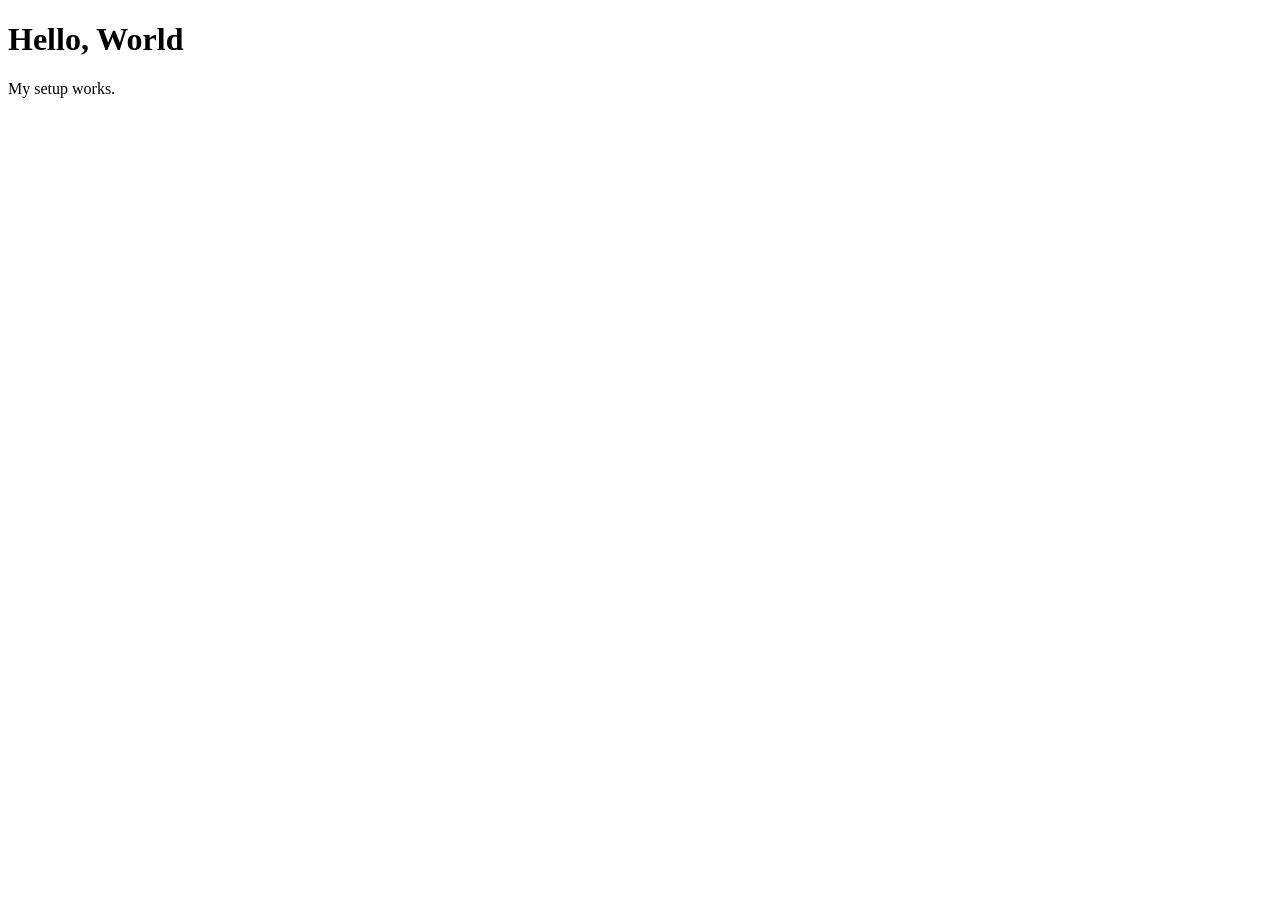
<file: practice/index.html>
<!DOCTYPE html>

  <html lang="en">

    <head>
      <meta charset="UTF-8">
      <meta name="viewport" content="width=device-width, initial-scale=1.0">
      
      <script src="practiceScript.js" defer></script>
      
      <title>Setup Test</title>
    </head>

    <body>
      <h1>Hello, World</h1>
      <p>My setup works.</p>
    </body>

  </html>
</file>
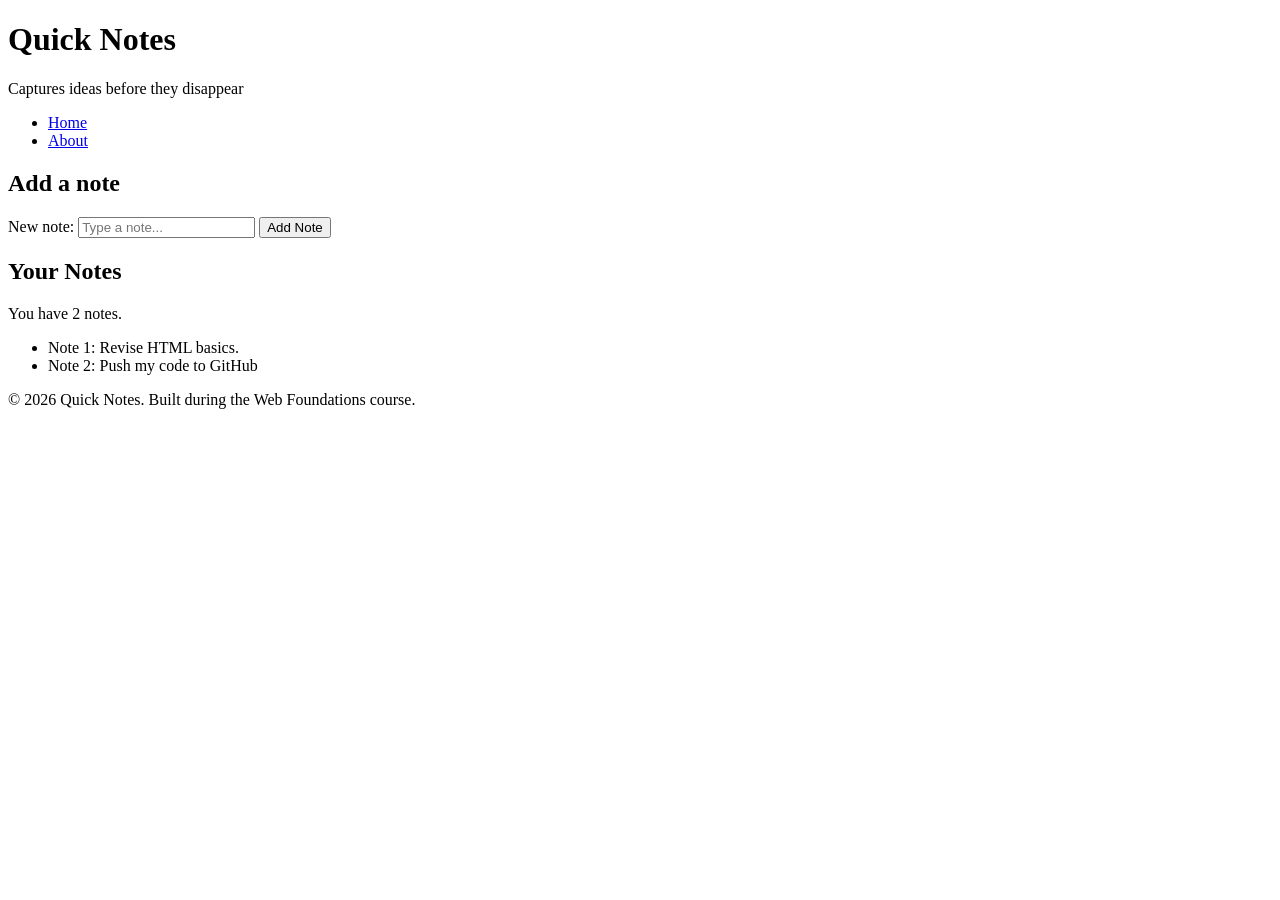
<file: web-foundations-days/day-1/index.html>
<!DOCTYPE html>

  <html lang="en">

    <head>
      <meta charset="UTF-8">
      <meta name="viewport" content="width=device-width, initial-scale=1.0">
      <title>Quick Notes</title>
    </head>

    <body>

      <header>

        <h1>Quick Notes</h1>
        <p>Captures ideas before they disappear</p>
        <nav>
          <ul>
            <li><a href="index.html">Home</a></li>
            <li><a href="about.html">About</a></li>
          </ul>
        </nav>

      </header>

      <main>

        <section>
          <h2>Add a note</h2>
          <form method="post">
            <label for="note-input">New note:</label>
            <input type="text" id="note-input" name="note" placeholder="Type a note..." required>
            <button type="submit">Add Note</button>
          </form>
        </section>

        <section>
          <h2>Your Notes</h2>
          <p id="note-count">You have 2 notes.</p>
          <ul id="notes-list">
            <li>Note 1: Revise HTML basics.</li>
            <li>Note 2: Push my code to GitHub</li>
          </ul>
        </section>

      </main>

      <footer>

        <p>&copy; 2026 Quick Notes. Built during the Web Foundations course.</p>
        
      </footer>

    </body>

  </html>
</file>
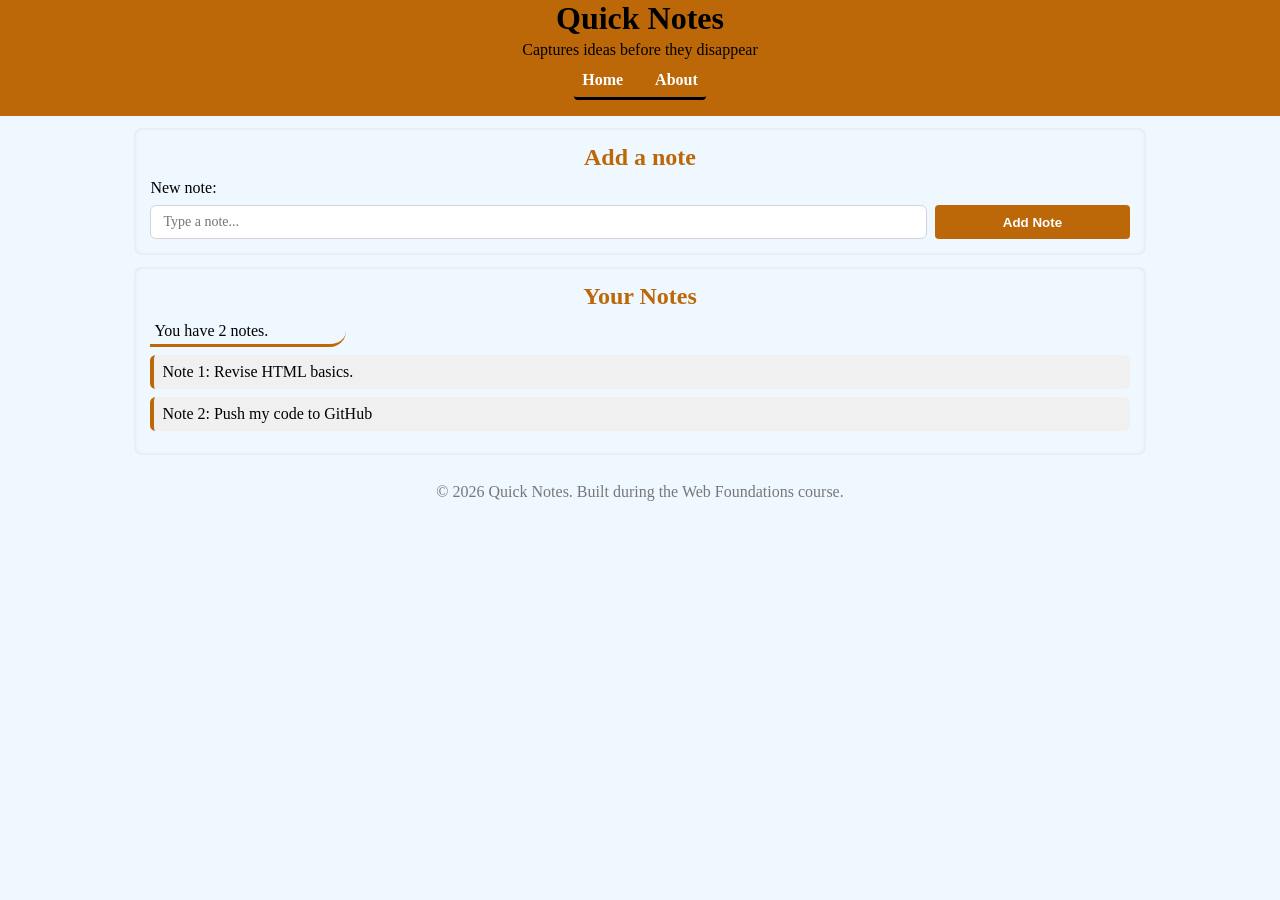
<file: web-foundations-days/day-2/index.html>
<!DOCTYPE html>

  <html lang="en">

    <head>
      <meta charset="UTF-8">
      <meta name="viewport" content="width=device-width, initial-scale=1.0">

      <link rel="stylesheet" href="styles.css">

      <title>Quick Notes</title>
    </head>

    <body>

      <header>

        <h1>Quick Notes</h1>
        <p>Captures ideas before they disappear</p>
        <nav>
          <ul>
            <li><a href="index.html">Home</a></li>
            <li><a href="about.html">About</a></li>
          </ul>
        </nav>

      </header>

      <main>

        <section>
          <h2>Add a note</h2>
          <form method="post" class="indexForm">
            <label for="note-input">New note:</label>
            <input type="text" id="note-input" name="note" placeholder="Type a note..." required>
            <button type="submit">Add Note</button>
          </form>
        </section>

        <section>
          <h2>Your Notes</h2>
          <p id="note-count" class="note-count">You have 2 notes.</p>
          <ul id="notes-list">
            <li>Note 1: Revise HTML basics.</li>
            <li>Note 2: Push my code to GitHub</li>
          </ul>
        </section>

      </main>

      <footer>

        <p>&copy; 2026 Quick Notes. Built during the Web Foundations course.</p>
        
      </footer>

    </body>

  </html>
</file>
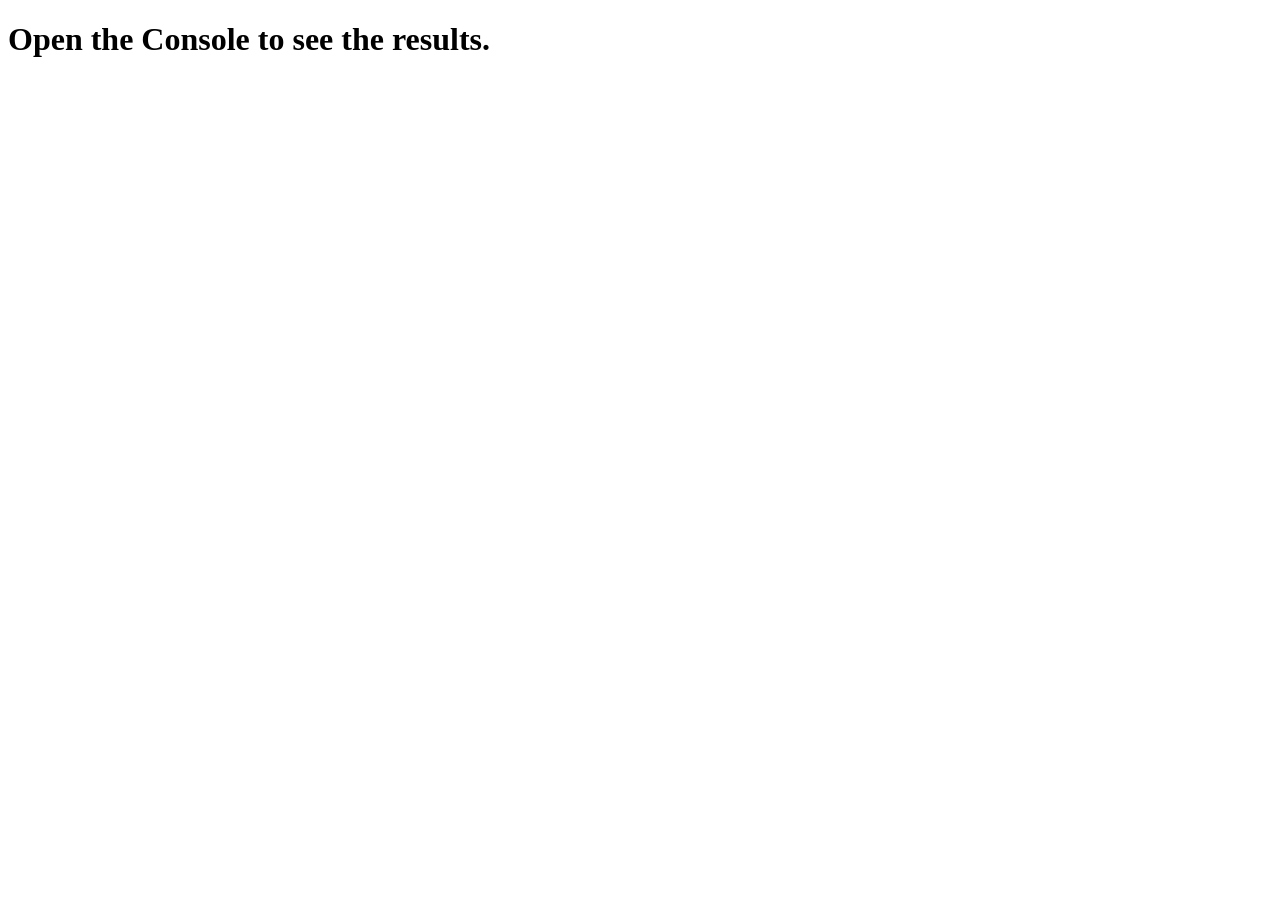
<file: web-foundations-days/day-3/index.html>
<!DOCTYPE html>

    <html lang="en">

        <head>

            <meta charset="UTF-8">
            <meta name="viewport" content="width=device-width, initial-scale=1.0">
            
            <script src="script.js" defer ></script>

            <title>Notes Toolkit</title>

        </head>

        <body>

            <h1>Open the Console to see the results.</h1>
            
        </body>

    </html>
</file>
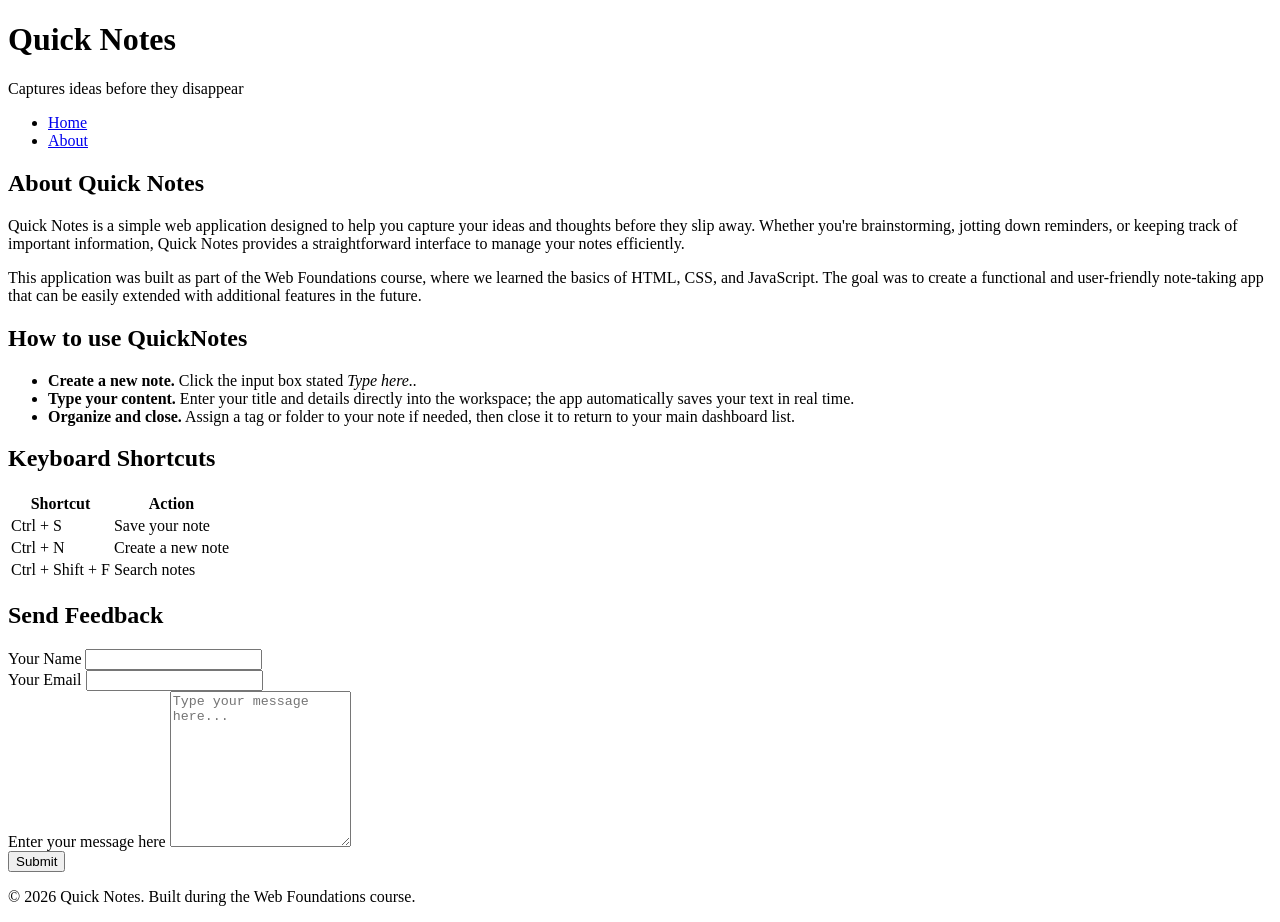
<file: web-foundations-days/day-1/about.html>
<!DOCTYPE html>

  <html lang="en">

    <head>
      <meta charset="UTF-8">
      <meta name="viewport" content="width=device-width, initial-scale=1.0">
      <title>Quick Notes | About</title>
    </head>

    <body>

      <header>

        <h1>Quick Notes</h1>
        <p>Captures ideas before they disappear</p>
        <nav>
          <ul>
            <li><a href="index.html">Home</a></li>
            <li><a href="about.html">About</a></li>
          </ul>
        </nav>

      </header>

      <main>

        <section>
          <h2>About Quick Notes</h2>
          <p>Quick Notes is a simple web application designed to help you capture your ideas and thoughts before they slip away. Whether you're brainstorming, jotting down reminders, or keeping track of important information, Quick Notes provides a straightforward interface to manage your notes efficiently.</p>
          <p>This application was built as part of the Web Foundations course, where we learned the basics of HTML, CSS, and JavaScript. The goal was to create a functional and user-friendly note-taking app that can be easily extended with additional features in the future.</p>
        </section>

        <section>
          <h2>How to use QuickNotes</h2>
          <ul>
            <li><strong>Create a new note. </strong>Click the input box stated  <em>Type here..</em></li>
            <li><strong>Type your content.</strong> Enter your title and details directly into the workspace; the app automatically saves your text in real time.</li>
            <li><strong>Organize and close.</strong> Assign a tag or folder to your note if needed, then close it to return to your main dashboard list.</li>
          </ul>
        </section>

        <section>
          <h2>Keyboard Shortcuts</h2>
          <table>
            <tr>
              <th>Shortcut</th>
              <th>Action</th>
            </tr>
            <tr>
              <td>Ctrl + S</td>
              <td>Save your note</td>
            </tr>
            <tr>
              <td>Ctrl + N</td>
              <td>Create a new note</td>
            </tr>
            <tr>
              <td>Ctrl + Shift + F</td>
              <td>Search notes</td>
            </tr>
          </table>
        </section>

        <section>
          <h2>Send Feedback</h2>
          <form method="post">
            <div>
              <label for="name">Your Name</label>
              <input type="text" id="name" name="name">
            </div>

            <div>
              <label for="email">Your Email</label>
              <input type="email" id="email" name="email">
            </div>

            <div>
              <label for="message">Enter your message here</label>
              <textarea name="message" id="message" cols="20" rows="10" placeholder="Type your message here..."></textarea>
            </div>
            
            <button type="submit">Submit</button>
          </form>
        </section>
        
      </main>

      <footer>
        <p>&copy; 2026 Quick Notes. Built during the Web Foundations course.</p>
      </footer>

    </body>

  </html>
</file>
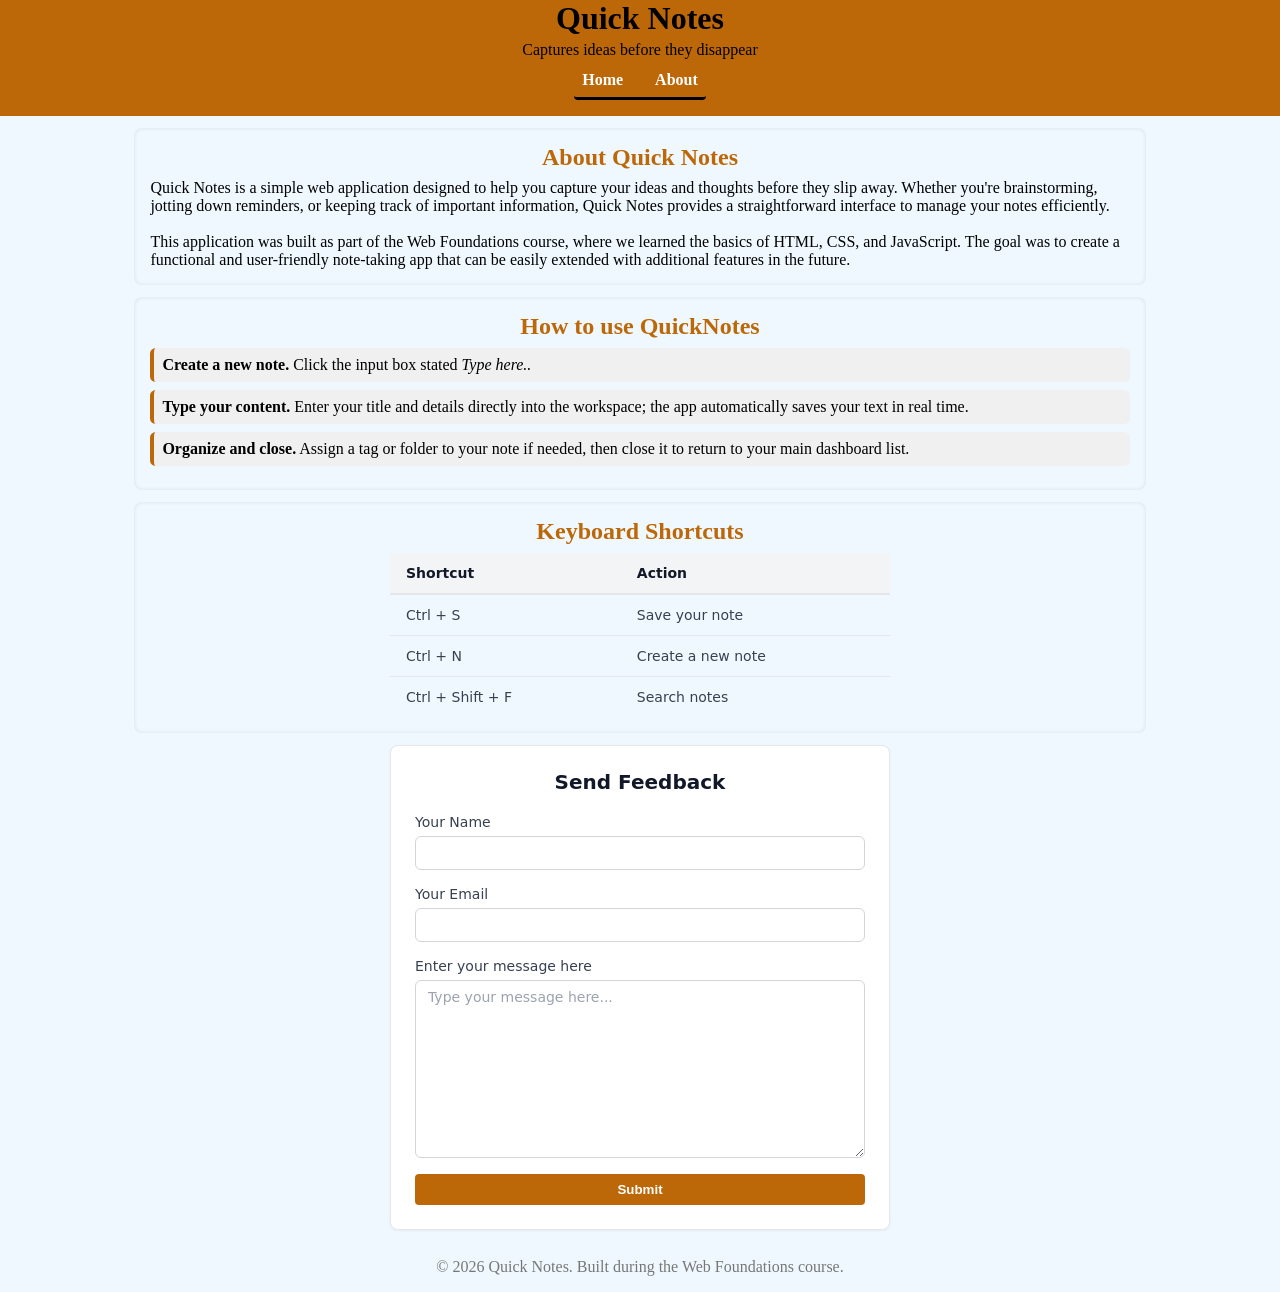
<file: web-foundations-days/day-2/about.html>
<!DOCTYPE html>

  <html lang="en">

    <head>
      <meta charset="UTF-8">
      <meta name="viewport" content="width=device-width, initial-scale=1.0">

      <link rel="stylesheet" href="styles.css">
      
      <title>Quick Notes | About</title>
    </head>

    <body>

      <header>

        <h1>Quick Notes</h1>
        <p>Captures ideas before they disappear</p>
        <nav>
          <ul>
            <li><a href="index.html">Home</a></li>
            <li><a href="about.html">About</a></li>
          </ul>
        </nav>

      </header>

      <main>

        <section>
          <h2>About Quick Notes</h2>
          <p>Quick Notes is a simple web application designed to help you capture your ideas and thoughts before they slip away. Whether you're brainstorming, jotting down reminders, or keeping track of important information, Quick Notes provides a straightforward interface to manage your notes efficiently.</p>
          <br>
          <p>This application was built as part of the Web Foundations course, where we learned the basics of HTML, CSS, and JavaScript. The goal was to create a functional and user-friendly note-taking app that can be easily extended with additional features in the future.</p>
        </section>

        <section>
          <h2>How to use QuickNotes</h2>
          <ul>
            <li class="usingQuickNotes" ><strong>Create a new note. </strong>Click the input box stated  <em>Type here..</em></li>
            <li class="usingQuickNotes" ><strong>Type your content.</strong> Enter your title and details directly into the workspace; the app automatically saves your text in real time.</li>
            <li class="usingQuickNotes" ><strong>Organize and close.</strong> Assign a tag or folder to your note if needed, then close it to return to your main dashboard list.</li>
          </ul>
        </section>

        <section>
          <h2>Keyboard Shortcuts</h2>
          <table>
            <tr>
              <th>Shortcut</th>
              <th>Action</th>
            </tr>
            <tr>
              <td>Ctrl + S</td>
              <td>Save your note</td>
            </tr>
            <tr>
              <td>Ctrl + N</td>
              <td>Create a new note</td>
            </tr>
            <tr>
              <td>Ctrl + Shift + F</td>
              <td>Search notes</td>
            </tr>
          </table>
        </section>

        <section class="feedbackSection">
          <h2 class="feedbackHeading">Send Feedback</h2>
          <form class="feedbackForm" method="post">
            <div>
              <label for="name">Your Name</label>
              <input type="text" id="name" name="name">
            </div>

            <div>
              <label for="email">Your Email</label>
              <input type="email" id="email" name="email">
            </div>

            <div>
              <label for="message">Enter your message here</label>
              <textarea name="message" id="message" cols="20" rows="10" placeholder="Type your message here..."></textarea>
            </div>
            
            <button type="submit">Submit</button>
          </form>
        </section>
        
      </main>

      <footer>
        <p>&copy; 2026 Quick Notes. Built during the Web Foundations course.</p>
      </footer>

    </body>

  </html>
</file>
<file: web-foundations-days/day-2/styles.css>
/* RESET */
  * {
    box-sizing: border-box;
    padding: 0;
    margin: 0;
  }

/* GENERAL BODY STYLING */
  body {
    background-color: aliceblue;
    display: flex;
    flex-direction: column;
    gap: 0.25rem;
    font-family: inter;
  }

    header {
      background-color: #bc6808;
      display: flex;
      flex-direction: column;
      gap: 0.25rem;
      align-items: center;
      padding-bottom: 1rem;
    }

      header nav {
        padding: 0.5rem;
        border-bottom: 0.2rem solid #000000;
        border-radius: 0.25rem;
      }

      header ul {
        display: flex;
        gap: 2rem;
      }

      header ul li {
        list-style-type: none;
      }

      header ul li a {
        color: white;
        font-weight: bold;
        text-decoration: none;
      }

    main {
      display: flex;
      flex-direction: column;
      gap: 0.75rem;
      max-width: 100%;
      padding: 0.5rem;
      align-items: center;
    }

      main section {
        border-radius: 0.5rem;
        box-shadow: inset 0 0 0.25rem rgba(0, 0, 0, 0.1);
        width: 80%;
        padding: 1rem;
      }

        main section h2 {
          text-align: center;
          margin-bottom: 0.5rem;
          color: #bc6808;
        }

        .feedbackForm input[type="text"],
        .feedbackForm input[type="email"],
        .indexForm input[type=text],
        .feedbackForm textarea {
          width: 100%;
          padding: 0.5rem 0.75rem;
          font-family: inherit;
          font-size: 14px;
          color: #111827;
          background-color: #ffffff;
          border: 1px solid #d1d5db;
          border-radius: 6px;
          box-sizing: border-box;
          transition: border-color 0.15s ease, box-shadow 0.15s ease;
        }

        .feedbackForm input[type="text"]:focus,
        .feedbackForm input[type="email"]:focus,
        .indexForm input[type=text]:focus,
        .feedbackForm textarea:focus {
          outline: none;
          border-color: #bc6808;
          box-shadow: 0 0 0 3px rgba(37, 99, 235, 0.15);
        }

        button {
          background-color: #bc6808;
          font-weight: bold;
          color: white;
          border: none;
          padding: 0.5rem 1rem;
          border-radius: 0.25rem;
          cursor: pointer;
        }

        button:hover {
          background-color: #a55a07;
        }

    footer {
      text-align: center;
      color: #777;
      padding: 16px;
    }
 
    @media (max-width: 600px) {
      #note-form {
        flex-direction: column;
      }
    }

/* INDEX BODY STYLING */
  .indexForm {
    display: grid;
    grid-template-columns: 4fr 1fr;
    grid-template-rows: auto auto;
    gap: 0.5rem;
  }

    .indexForm label {
      grid-column: 1 / -1;
    }

    .indexForm button {
      grid-column: 2;
    }

  .note-count {
    width: 20%;
    padding: 0.25rem;
    border-bottom: 0.2rem solid #bc6808;
    border-bottom-right-radius: 1rem;
  }

    #notes-list li {
      background-color: #f0f0f0;
      border-left: 0.25rem solid #bc6808;
      border-radius: 0.35rem;
      padding: 0.5rem;
      margin-bottom: 0.5rem;
      margin-top: 0.5rem;
      list-style-type: none;
    }

/* ABOUT BODY STYLING */

.usingQuickNotes {
  background-color: #f0f0f0;
  border-left: 0.25rem solid #bc6808;
  border-radius: 0.35rem;
  padding: 0.5rem;
  margin-bottom: 0.5rem;
  list-style-type: none;
}

table {
    border-collapse: collapse;
    width: 100%;
    max-width: 500px;
    font-family: system-ui, -apple-system, sans-serif;
    font-size: 14px;
    text-align: left;
    margin: 0 auto;
  }

  th, td {
    padding: 12px 16px;
  }

  th {
    background-color: #f3f4f6;
    color: #111827;
    font-weight: 600;
    border-bottom: 2px solid #e5e7eb;
  }

  tr:not(:last-child) td {
    border-bottom: 1px solid #e5e7eb;
  }

  td {
    color: #374151;
  }

  kbd {
    background-color: #f3f4f6;
    border: 1px solid #d1d5db;
    border-radius: 4px;
    padding: 2px 6px;
    font-size: 12px;
    font-family: inherit;
    box-shadow: 0 1px 1px rgba(0, 0, 0, 0.05);
  }

  .feedbackSection {
    max-width: 500px;
    margin: 0 auto;
    padding: 24px;
    font-family: system-ui, -apple-system, sans-serif;
    background-color: #ffffff;
    border: 1px solid #e5e7eb;
    border-radius: 8px;
    box-shadow: 0 1px 3px rgba(0, 0, 0, 0.05);
  }

  .feedbackHeading {
    margin-top: 0;
    margin-bottom: 20px;
    font-size: 20px;
    font-weight: 600;
    color: #111827;
  }

  .feedbackForm {
    display: flex;
    flex-direction: column;
    gap: 16px;
  }

  .feedbackForm > div {
    display: flex;
    flex-direction: column;
    gap: 6px;
  }

  .feedbackForm label {
    font-size: 14px;
    font-weight: 500;
    color: #374151;
  }

  .feedbackForm textarea {
    min-height: 5rem;
    resize: vertical;
  }

  textarea::placeholder {
    color: #9ca3af;
  }
</file>
